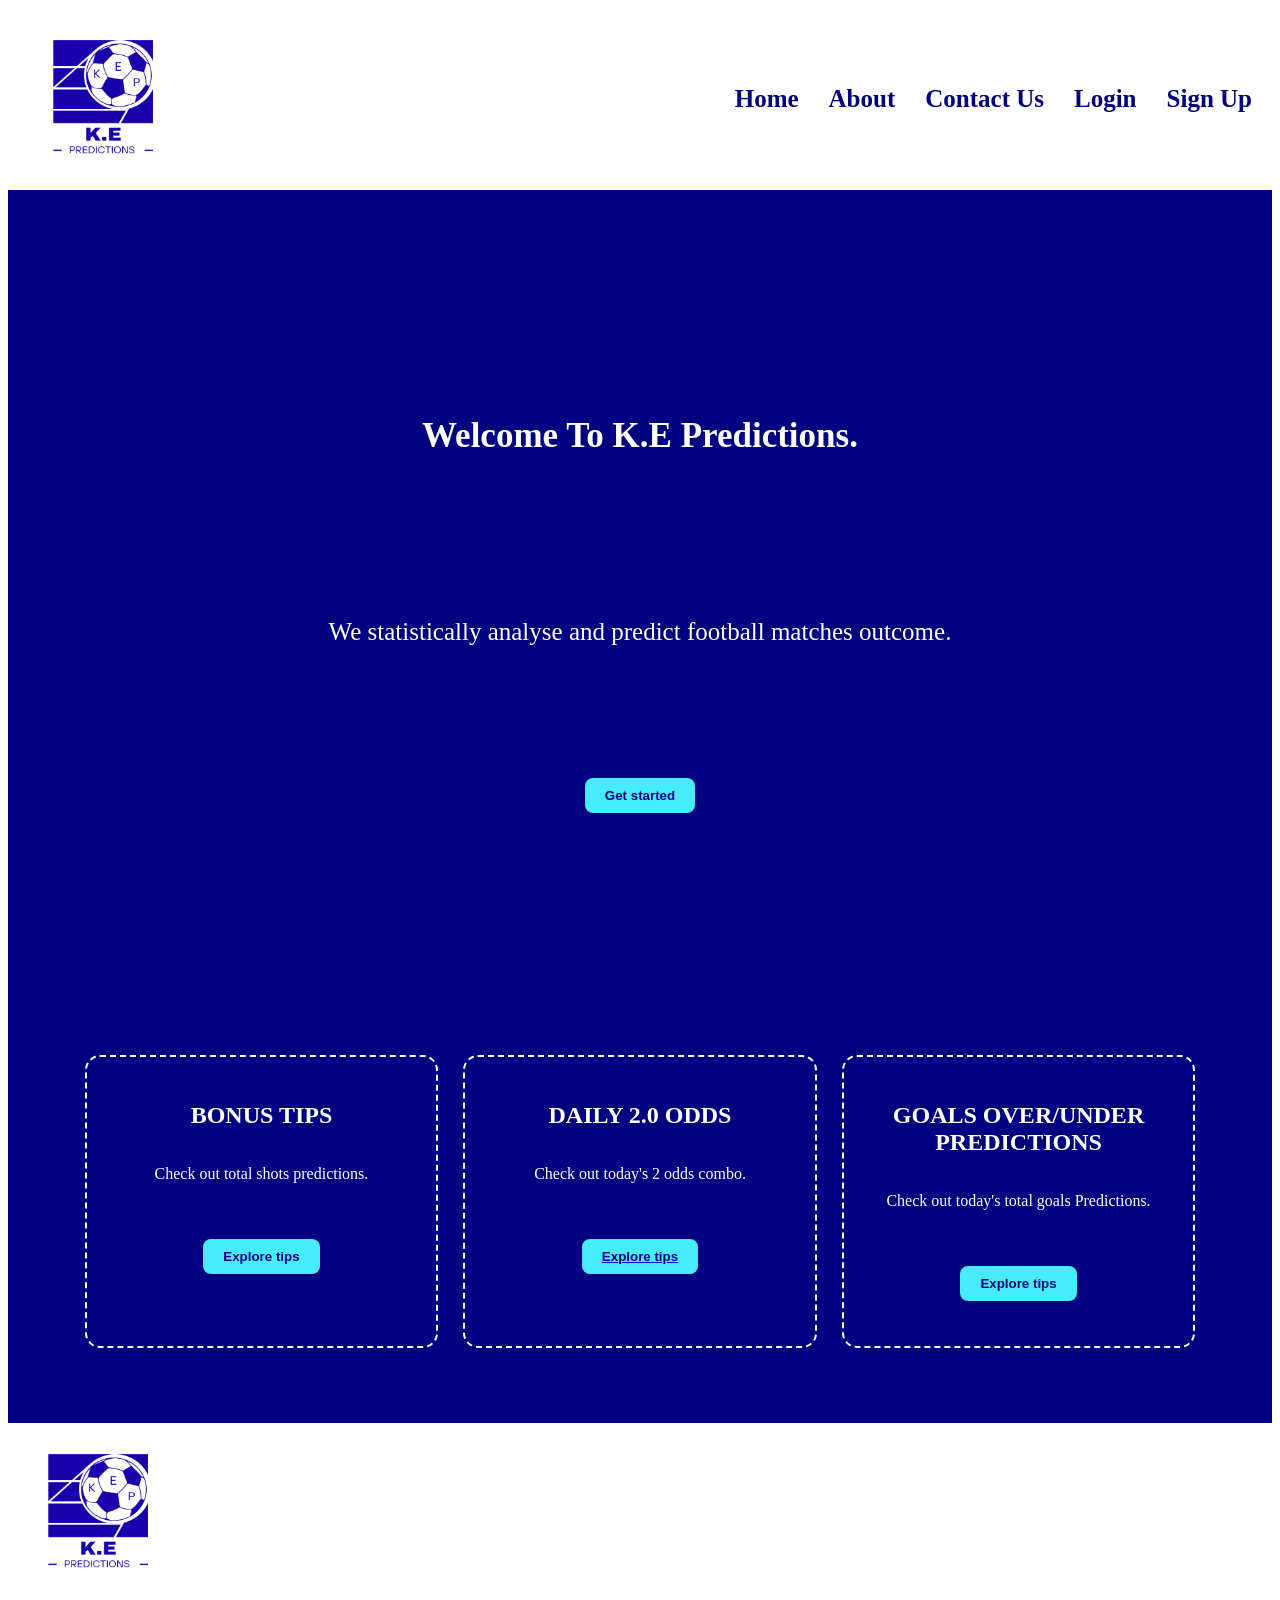
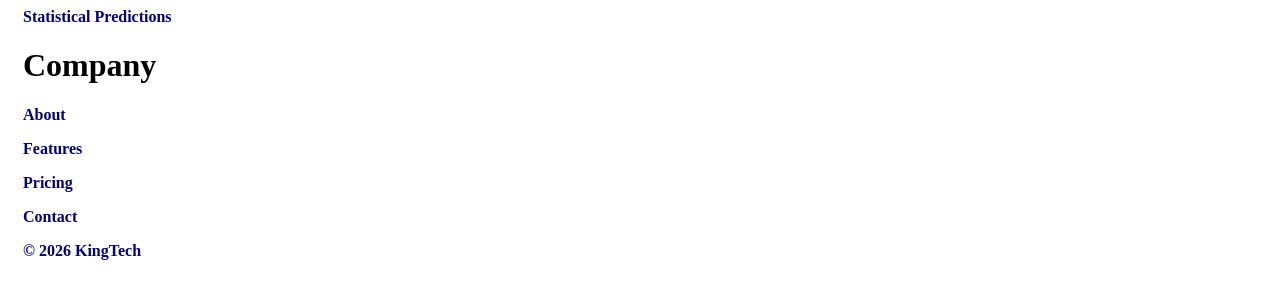
<file: index.html>
<!DOCTYPE html>
<html>
  <head>
  <title>Landing Page</title>
      <link rel="stylesheet" href="K-E_statistics.css">
  </head>
  <body>

  <header class="header">
    <nav class="nav">
            <img class="logo" src="Images/KEP.png" alt="KEP logo">
        <ul class="nav-links">
            <li><a href="#">Home</a></li>
            <li><a href="#">About</a></li>
             <li><a href="#">Contact Us</a></li>
            <li><a href="#">Login</a></li>
            <li><a href="#">Sign Up</a></li>
           
        </ul>

        <button id="menuButton" class="menu-btn">☰</button>

<!-- Mobile sidebar -->
<div id="sidebar" class="sidebar">

    <button id="closeButton" class="close-button">×</button>

    <a href="#">Home</a>
    <a href="#">About</a>
    <a href="#">Contact Us</a>
    <a href="#">Login</a>
    <a href="#">Sign Up</a>

</div>
          </nav>
  </header>
  <main>
   <section class="hero">
     <h1>Welcome To K.E Predictions.</h1>
     <p>We statistically analyse and predict football matches outcome. </p>
     <button class="started">Get started</button>
   </section>
    
    <section class="features">
          <article class="card">
    <h2>BONUS TIPS</h2>
    <p>Check out total shots predictions.</p>
   <a href="bonusTips.html"></a> <button class="cardbtn" >Explore tips</button>
</article>
<article class="card">
    <h2>DAILY 2.0 ODDS</h2>
    <p>Check out today's 2 odds combo.</p>
    <a href="today.html"><button class="cardbtn" >Explore tips</button></a>
</article>
<article class="card">
    <h2>GOALS OVER/UNDER PREDICTIONS</h2>
    <p>Check out today's total goals Predictions.</p>
    <button class="cardbtn" >Explore tips</button>
</article>
    </section>
  </main>
        <footer class="footer">
          <img src="Images/KEP.png" alt="KEP logo">
          <p class="inn"> Statistical Predictions</p>
          <h1>Company</h1>
          <p>About</p>
          <p>Features</p>
          <p>Pricing</p>
          <p>Contact</p>
   <p>© 2026 KingTech</p>
        </footer>
<script>
  const cards = document.querySelectorAll(".card");

const observer = new IntersectionObserver((entries) => {

    entries.forEach((entry) => {

        if (entry.isIntersecting) {
            entry.target.classList.add("show");
            observer.unobserve(entry.target);
        }

    });

});

cards.forEach((card) => {
    observer.observe(card);
});
  
      let menuButton = document.getElementById("menuButton");
let closeButton = document.getElementById("closeButton");
let sidebar = document.getElementById("sidebar");
menuButton.onclick = function() {
    sidebar.classList.add("active");
};
closeButton.onclick = function() {
    sidebar.classList.remove("active");
};
    </script>
    </body>
</file>
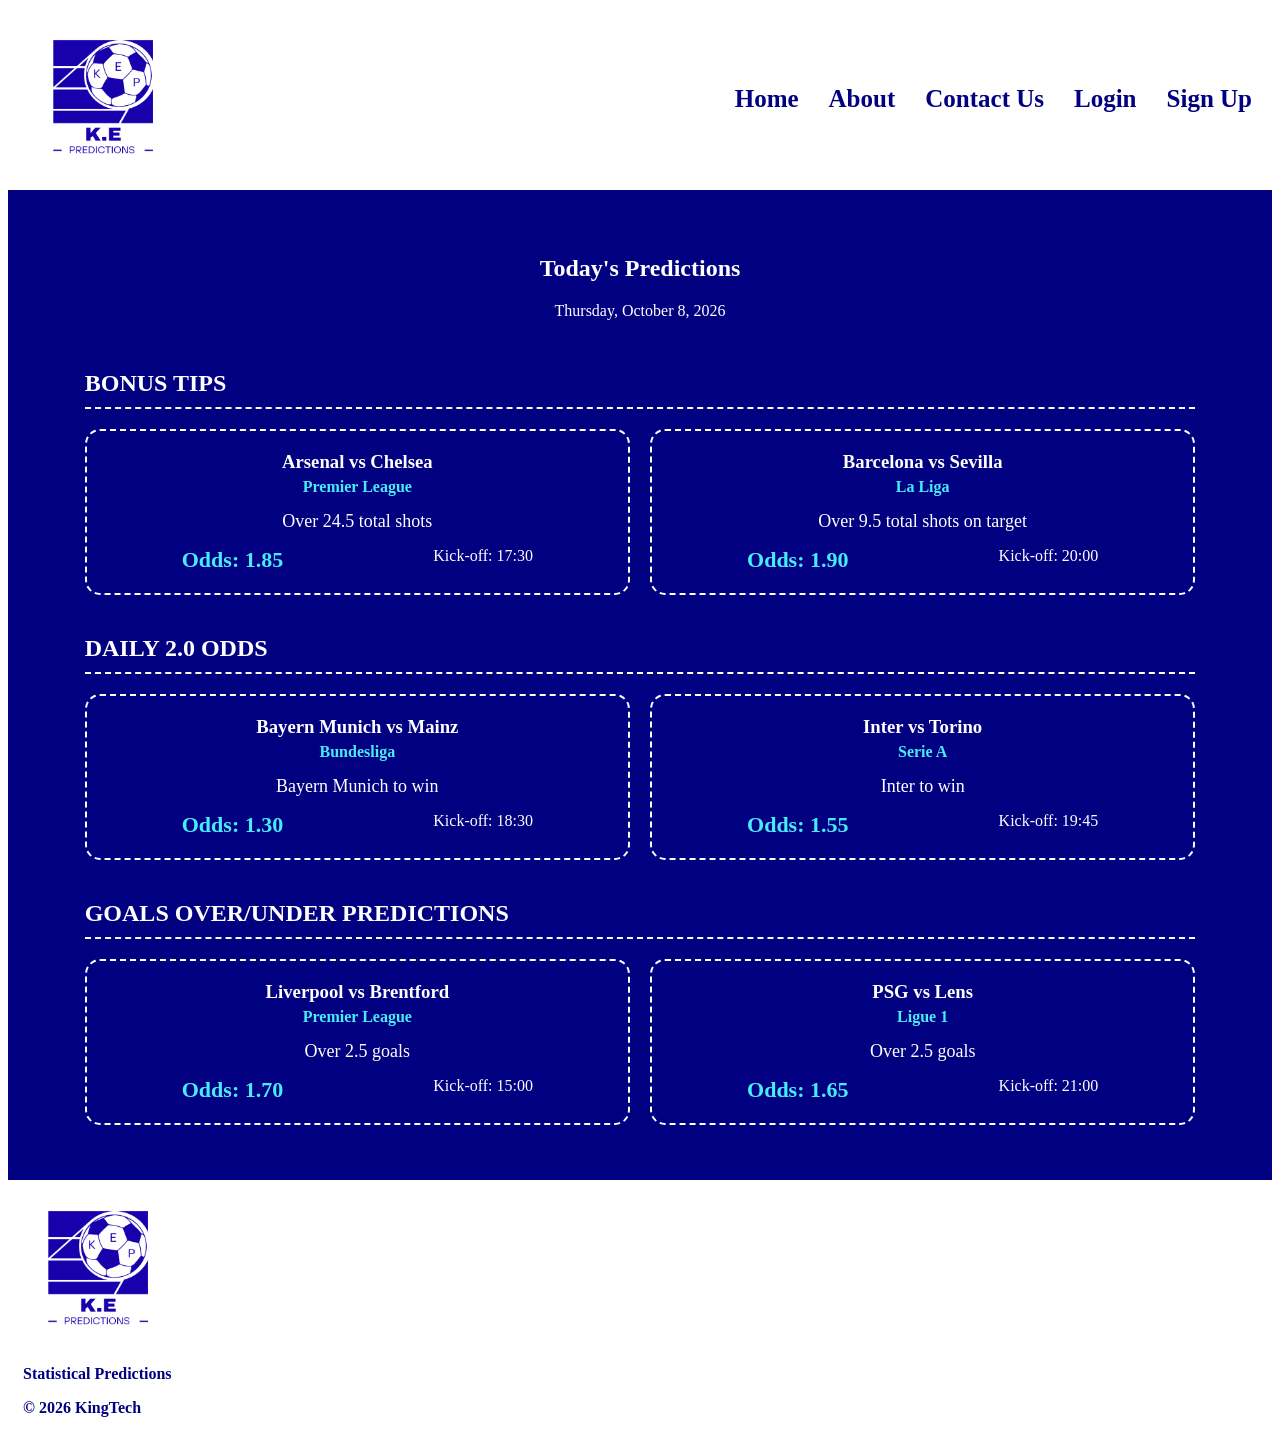
<file: today.html>
<!DOCTYPE html>
<html lang="en">
<head>
  <meta charset="UTF-8">
  <meta name="viewport" content="width=device-width, initial-scale=1">
  <title>Today's Predictions | K.E Predictions</title>
  <link rel="stylesheet" href="K-E_statistics.css">
  <style>
    .page-title { text-align: center; padding: 30px 10px 10px; }
    .page-title p { margin: 5px 0 0; }
    .tip-section { width: 90%; margin: 40px auto; }
    .tip-section h2 { border-bottom: 2px dashed white; padding-bottom: 10px; }
    .tip-grid {
      display: grid;
      grid-template-columns: repeat(auto-fit, minmax(250px, 1fr));
      gap: 20px;
    }
    .tip {
      border: 2px dashed white;
      border-radius: 15px;
      padding: 20px;
      text-align: center;
    }
    .tip h3 { margin: 0 0 5px; }
    .tip .league { color: #46ecfb; font-weight: bold; margin: 0 0 15px; }
    .tip .pick { font-size: 18px; margin: 10px 0; }
    .tip .meta { display: flex; justify-content: space-around; margin-top: 15px; }
    .tip .odds { font-size: 22px; font-weight: bold; color: #46ecfb; }
    .empty { text-align: center; padding: 30px; }
  </style>
</head>
<body>

<header class="header">
  <nav class="nav">
    <img class="logo" src="Images/KEP.png" alt="KEP logo">
    <ul class="nav-links">
      <li><a href="index.html">Home</a></li>
      <li><a href="#">About</a></li>
      <li><a href="#">Contact Us</a></li>
      <li><a href="#">Login</a></li>
      <li><a href="#">Sign Up</a></li>
    </ul>
    <button id="menuButton" class="menu-btn">☰</button>

    <div id="sidebar" class="sidebar">
      <button id="closeButton" class="close-button">×</button>
      <a href="index.html">Home</a>
      <a href="#">About</a>
      <a href="#">Contact Us</a>
      <a href="#">Login</a>
      <a href="#">Sign Up</a>
    </div>
  </nav>
</header>

<main>
  <section class="page-title">
    <h1>Today's Predictions</h1>
    <p id="dateText">Loading...</p>
  </section>

  <div id="content"></div>
</main>

<footer class="footer">
  <img src="Images/KEP.png" alt="KEP logo">
  <p class="inn">Statistical Predictions</p>
  <p>©️ 2026 KingTech</p>
</footer>

<script>
  const categories = [
    { key: "bonus", title: "BONUS TIPS" },
    { key: "odds2", title: "DAILY 2.0 ODDS" },
    { key: "goals", title: "GOALS OVER/UNDER PREDICTIONS" }
  ];

  function el(tag, className, text) {
    const e = document.createElement(tag);
    if (className) e.className = className;
    if (text !== undefined) e.textContent = text;
    return e;
  }

  function buildTip(t) {
    const card = el("article", "tip");
    card.appendChild(el("h3", "", t.match));
    card.appendChild(el("p", "league", t.league));
    card.appendChild(el("p", "pick", t.prediction));
    const meta = el("div", "meta");
    meta.appendChild(el("span", "odds", "Odds: " + Number(t.odds).toFixed(2)));
    meta.appendChild(el("span", "", "Kick-off: " + t.kickoff));
    card.appendChild(meta);
    return card;
  }

  function showDate(dateStr) {
    const d = new Date(dateStr + "T00:00:00");
    document.getElementById("dateText").textContent = isNaN(d)
      ? dateStr
      : d.toLocaleDateString(undefined, { weekday: "long", day: "numeric", month: "long", year: "numeric" });
  }

  fetch("predictions.json?v=" + Date.now())
    .then(r => r.json())
    .then(data => {
      showDate(data.date);
      const content = document.getElementById("content");
      let any = false;

      categories.forEach(cat => {
        const tips = data.tips.filter(t => t.category === cat.key);
        if (!tips.length) return;
        any = true;
        const section = el("section", "tip-section");
        section.appendChild(el("h2", "", cat.title));
        const grid = el("div", "tip-grid");
        tips.forEach(t => grid.appendChild(buildTip(t)));
        section.appendChild(grid);
        content.appendChild(section);
      });

      if (!any) content.appendChild(el("p", "empty", "No predictions posted yet today. Check back soon."));
    })
    .catch(() => {
      document.getElementById("dateText").textContent = "";
      document.getElementById("content").appendChild(
        el("p", "empty", "Couldn't load today's predictions. Please refresh the page.")
      );
    });

  // Sidebar menu (same as landing page)
  document.getElementById("menuButton").onclick = () => document.getElementById("sidebar").classList.add("active");
  document.getElementById("closeButton").onclick = () => document.getElementById("sidebar").classList.remove("active");
</script>
</body>
</html>
</file>
<file: K-E_statistics.css>
@keyframes heroEnter {
    from {
        opacity: 0;
        transform: translateY(30px);
    }

    to {
        opacity: 1;
        transform: translateY(0);
    }
}
@keyframes cardEnter {
   from {
     opacity: 0;
     transform: translateY(20px);
   }
   to {
     opacity: 1;
     transform: translateY(0);
   }
}
body {
  background-color: white
}
.logo {
  width: 150px;
  height: 150px;
  margin: 15px 20px;
  transition: 0.3s;
  animation: heroEnter 1s;
}
.logo:hover{
    transform: rotate(10deg);
}
.nav {
  display: flex;
  background-color: white;
  flex-wrap: wrap;
  justify-content: space-between;
  padding: 1px 0px;
  align-items: center;
  gap: 3px;
}
.nav-links {
    display: flex;
    font-size: 25px;
    list-style: none;
    gap: 30px;
    margin: 0;
    padding: 20px;
}

.nav-links a {
    text-decoration: none;
    color: navy;
    font-weight: bold;
}
.navbtn {
  background-color: #46ecfb;
  color: navy;
  padding: 10px 20px;
  
}
button {
  border-radius: 8px;
  font-weight: bold;
  border: none;
  background-color: #46ecfb;
  color: navy;
  padding: 10px 20px;
  text-align: center;
  transition: transform 0.3s;
}
  button:hover{
    background: blue;
    color: white;
    transform: scale(1.08);
}
button:active{
  transform: scale(0.95);
}
main {
  background-color: navy;
  color: white;
  padding: 15px;
}
.hero {
  display: flex;
  flex-direction: column;
  justify-content: space-evenly;
  align-items: center;
  text-align: center;
  background: navy;
  padding: 5rem 1.25rem;
  color: white;
  width: auto;
  min-height: 70vh;
  gap: 5px;
}
.sidebar {
    position: fixed;
    top: 0;
    right: -350px;

    width: 300px;
    height: 100vh;

    background: white;
    border-left: 2px solid #333;
    display: flex;
    flex-direction: column;

    padding: 20px;

    transition: right 0.3s ease;
}
.sidebar.active {
    right: 0;
}
.sidebar a {
    text-decoration: none;
    color: navy;
    margin: 15px 0;
    font-size: 18px;
    font-weight: bold;
}

.close-button {
    align-self: flex-end;
    font-size: 30px;
    background: none;
    border: none;
}
.features {
  display:grid;
      grid-template-columns: repeat(auto-fit, minmax(250px, 1fr));
    gap: 25px;

    width:90%;
    margin:60px auto;

}
img {
  width: 150px;
  height: 150px;
  
}
footer{
  padding: 15px;
}
.footer p {
  font-weight: bold;
  color: navy;
}
.card{
    background: navy;
    color:white;

    border-radius:15px;
    border: 2px dashed white;
    padding:25px;

    display:flex;
    flex-direction:column;

    text-align:center;
    align-items: center;

    transition:transform 0.3s;
    opacity: 0;
}

.card.show {
    animation: cardEnter 0.8s ease forwards;
}
.card:hover{
    transform:translateY(-10px);
    box-shadow:0 10px 25px rgba(0,0,0,.25);
}
.cardbtn {
  display: flex;
  margin-top: 40px;
  margin-bottom: 20px;
}
@media (min-width:900px){
  .menu-btn {
    display: none;
  }
  .hero h1{
    font-size: 35px;
  }
  .hero p{
        font-size:25px;
  }
}
@media (max-width:768px){

    .hero{
        padding:50px 20px;
    }

.menu-btn {
  display: block;
}

    .hero p{
        font-size:18px;
    }
    .features{
    gap:20px;
}

.card{
    padding:20px;
}
.nav {
        display: flex;
        justify-content: space-between;
        flex-direction: row;
        align-items: center;
        gap: 20px;
    }

    .nav-links{
      display: none;
        width: 100%;
        font-size: 15px;
        justify-content: center;
        flex-wrap: wrap;
        gap: 10px;
    }
.close-button {
  border:2px solid #333;
}
}
</file>
